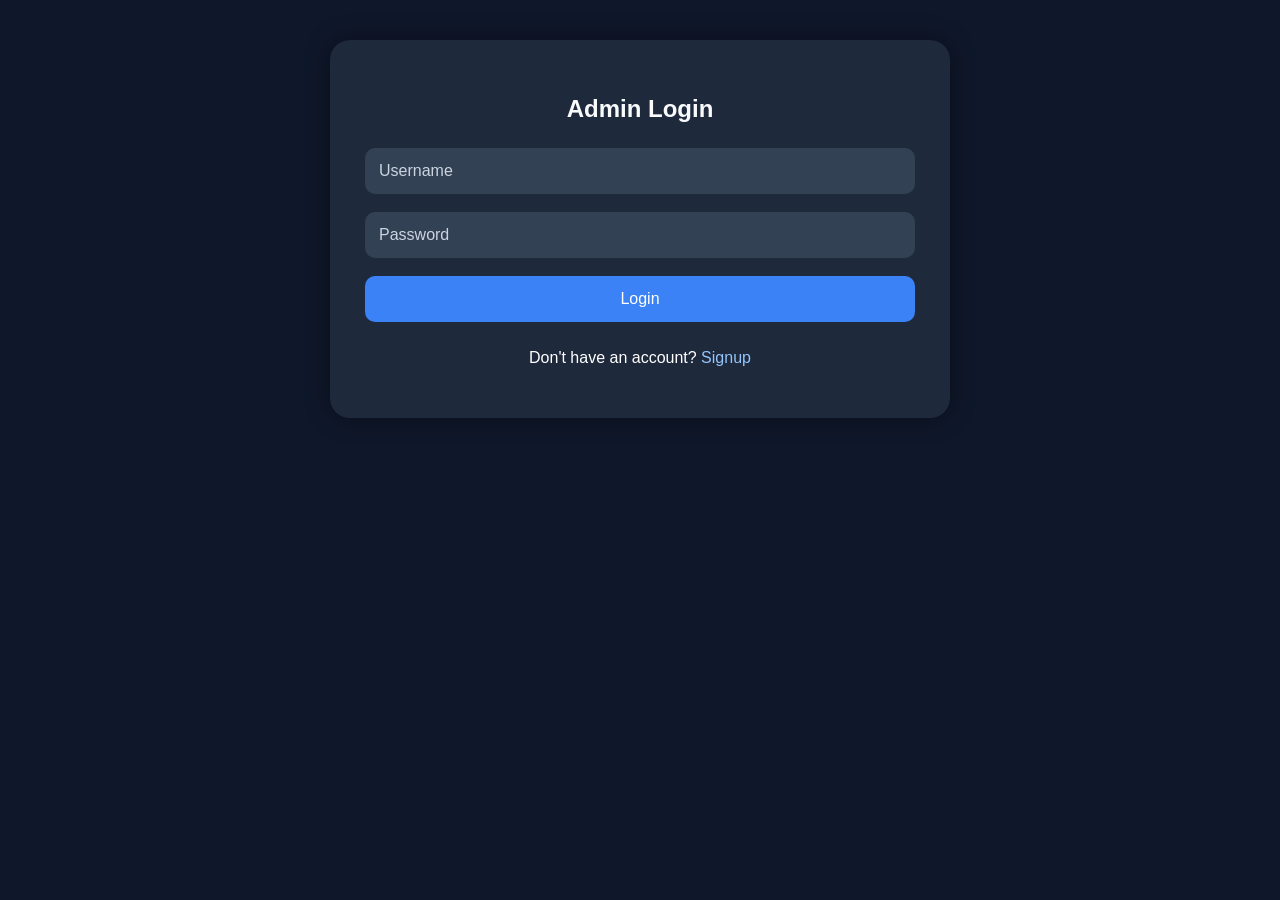
<file: index.html>
<!DOCTYPE html>
<html>

<head>

    <title>Login</title>

    <link rel="stylesheet" href="style.css">

</head>

<body>

<div class="container">

    <div class="login-box">

        <h2>Admin Login</h2>

        <form id="loginForm">

            <input
            type="text"
            id="loginUsername"
            placeholder="Username"
            required>

            <input
            type="password"
            id="loginPassword"
            placeholder="Password"
            required>

            <button type="submit">

                Login

            </button>

        </form>

        <p style="text-align:center; margin-top:15px;">

            Don't have an account?

            <a href="Signup.html">

                Signup

            </a>

        </p>

    </div>

</div>


<script>

let loginForm =
document.getElementById("loginForm");

loginForm.addEventListener(
"submit",
function(event){

    event.preventDefault();

    let username =
    document.getElementById(
        "loginUsername"
    ).value;

    let password =
    document.getElementById(
        "loginPassword"
    ).value;


    let users =

    JSON.parse(
        localStorage.getItem("users")
    ) || [];


    let validUser = users.find(

        user =>

        user.username === username &&

        user.password === password

    );


    if(validUser){

        alert("Login Successful");

        window.location.href =
        "dashboard.html";

    }else{

        alert(
            "Invalid Username or Password"
        );

    }

});

</script>

</body>

</html>
</file>
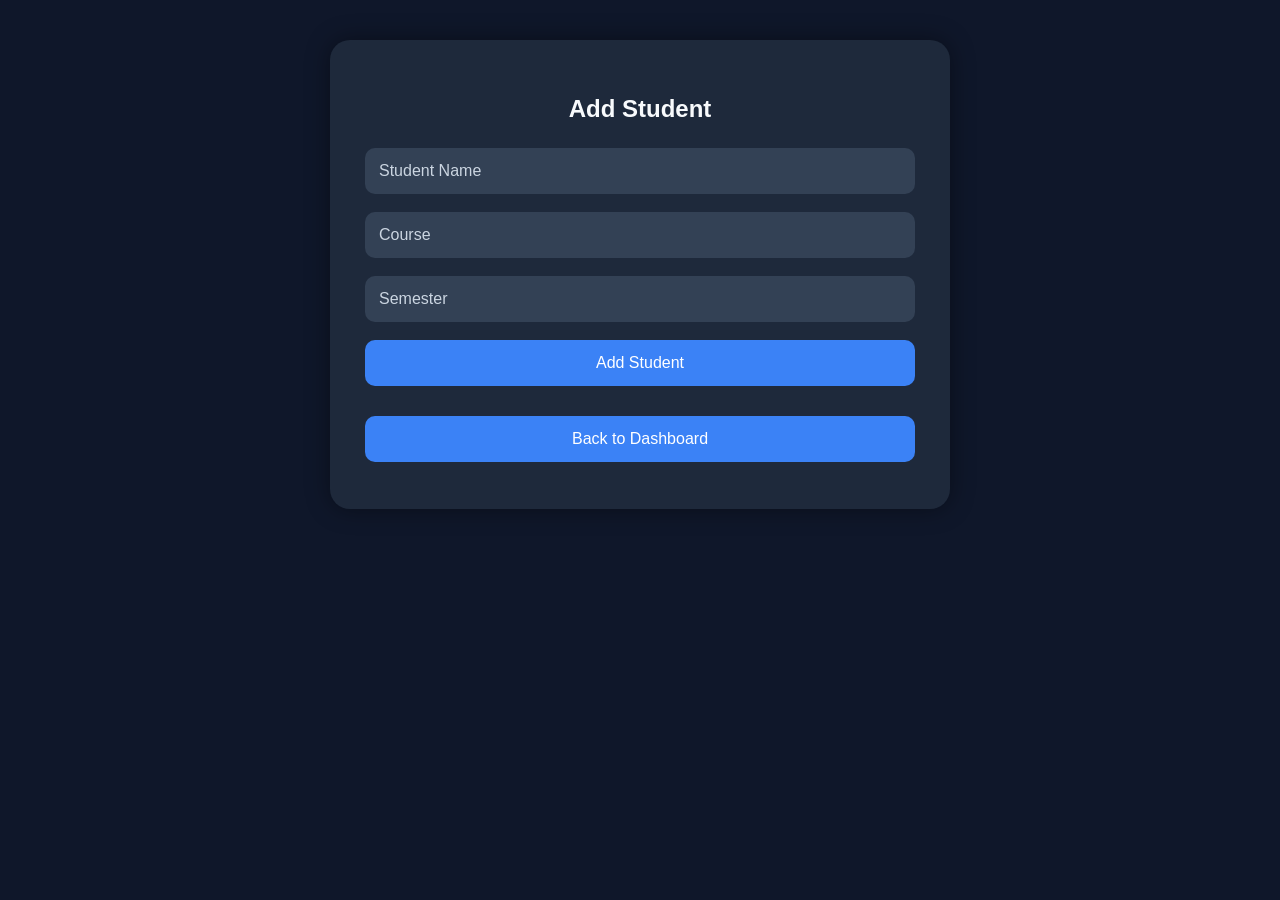
<file: addstudent.html>
<!DOCTYPE html>
<html>

<head>

    <title>Add Student</title>

    <link rel="stylesheet" href="style.css">

</head>

<body>

<div class="container">

    <div class="login-box">

        <h2>Add Student</h2>

        <form id="studentForm">

            <input
            type="text"
            id="studentName"
            placeholder="Student Name"
            required>

            <input
            type="text"
            id="course"
            placeholder="Course"
            required>

            <input
            type="number"
            id="semester"
            placeholder="Semester"
            required>

            <button type="submit">
                Add Student
            </button>

        </form>

        <br>

        <a href="dashboard.html">

            <button>
                Back to Dashboard
            </button>

        </a>

    </div>

</div>

<script src="script.js"></script>

</body>
</html>
</file>
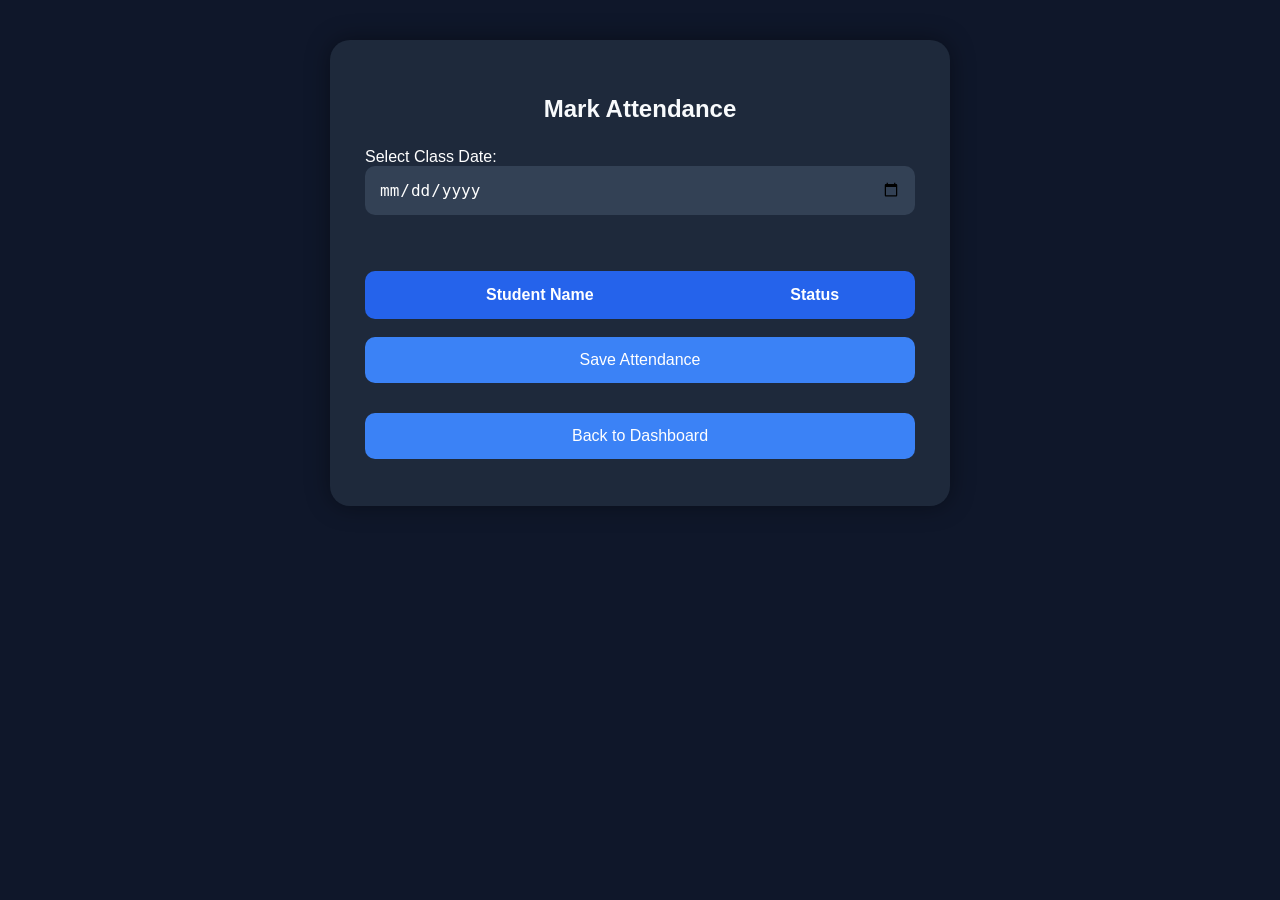
<file: attendance.html>
<!DOCTYPE html>
<html>

<head>

    <title>Attendance</title>

    <link rel="stylesheet" href="style.css">

</head>

<body>

<div class="container">

    <div class="attendance-box">

        <h2>Mark Attendance</h2>


        <label>

            Select Class Date:

        </label>

        <input
        type="date"
        id="classDate"
        required>

        <br><br>


        <table>

            <thead>

                <tr>

                    <th>Student Name</th>

                    <th>Status</th>

                </tr>

            </thead>

            <tbody id="attendanceBody">

            </tbody>

        </table>


        <br>


        <button onclick="saveAttendance()">

            Save Attendance

        </button>


        <br><br>


        <a href="dashboard.html">

            <button>

                Back to Dashboard

            </button>

        </a>

    </div>

</div>

<script src="script.js"></script>

</body>

</html>
</file>
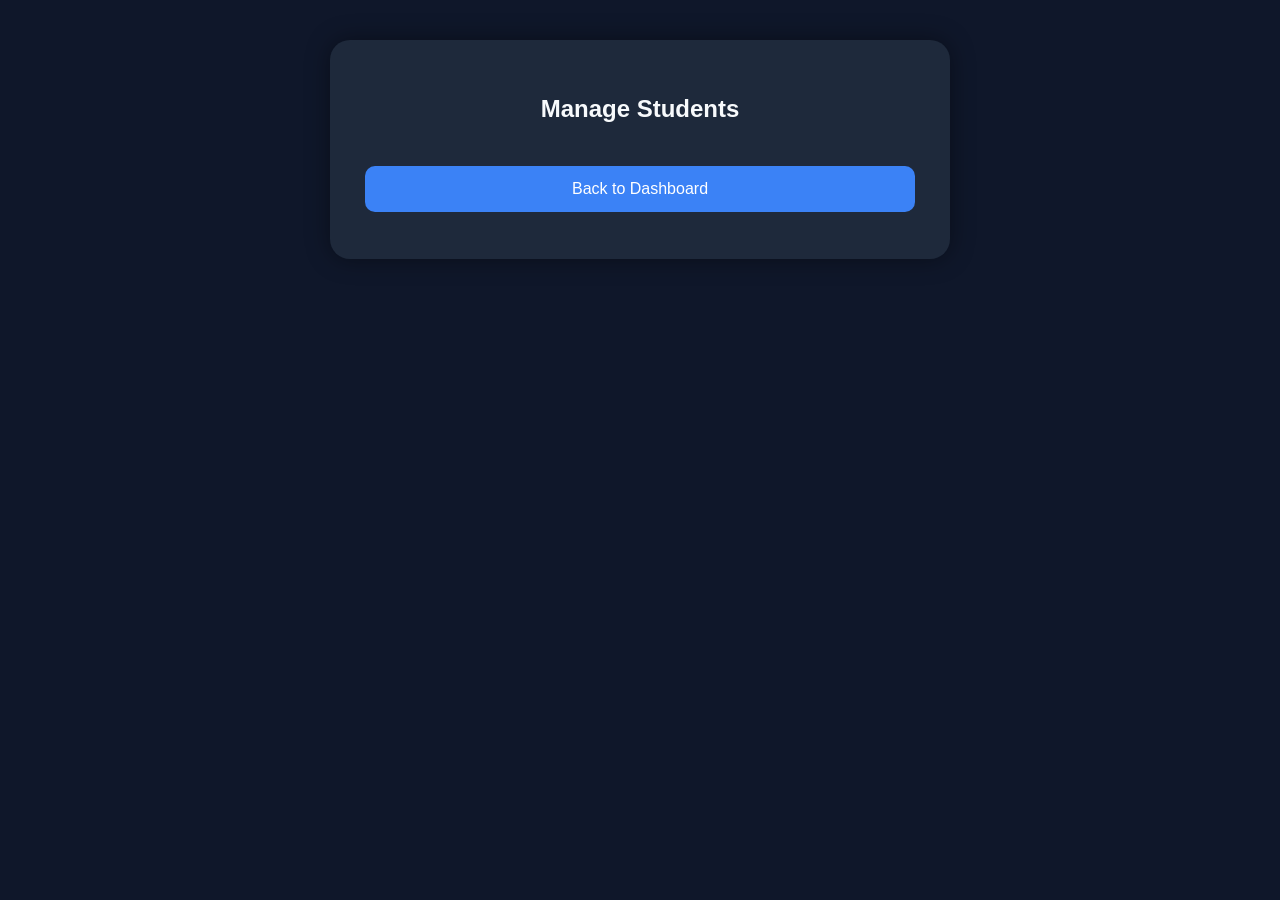
<file: manage.html>
<!DOCTYPE html>
<html>

<head>

    <title>Manage Students</title>

    <link rel="stylesheet" href="style.css">

</head>

<body>

<div class="container">

    <div class="attendance-box">

        <h2>Manage Students</h2>

        <div id="studentList"></div>

        <br>

        <a href="dashboard.html">
            <button>Back to Dashboard</button>
        </a>

    </div>

</div>

<script src="script.js"></script>

</body>
</html>
</file>
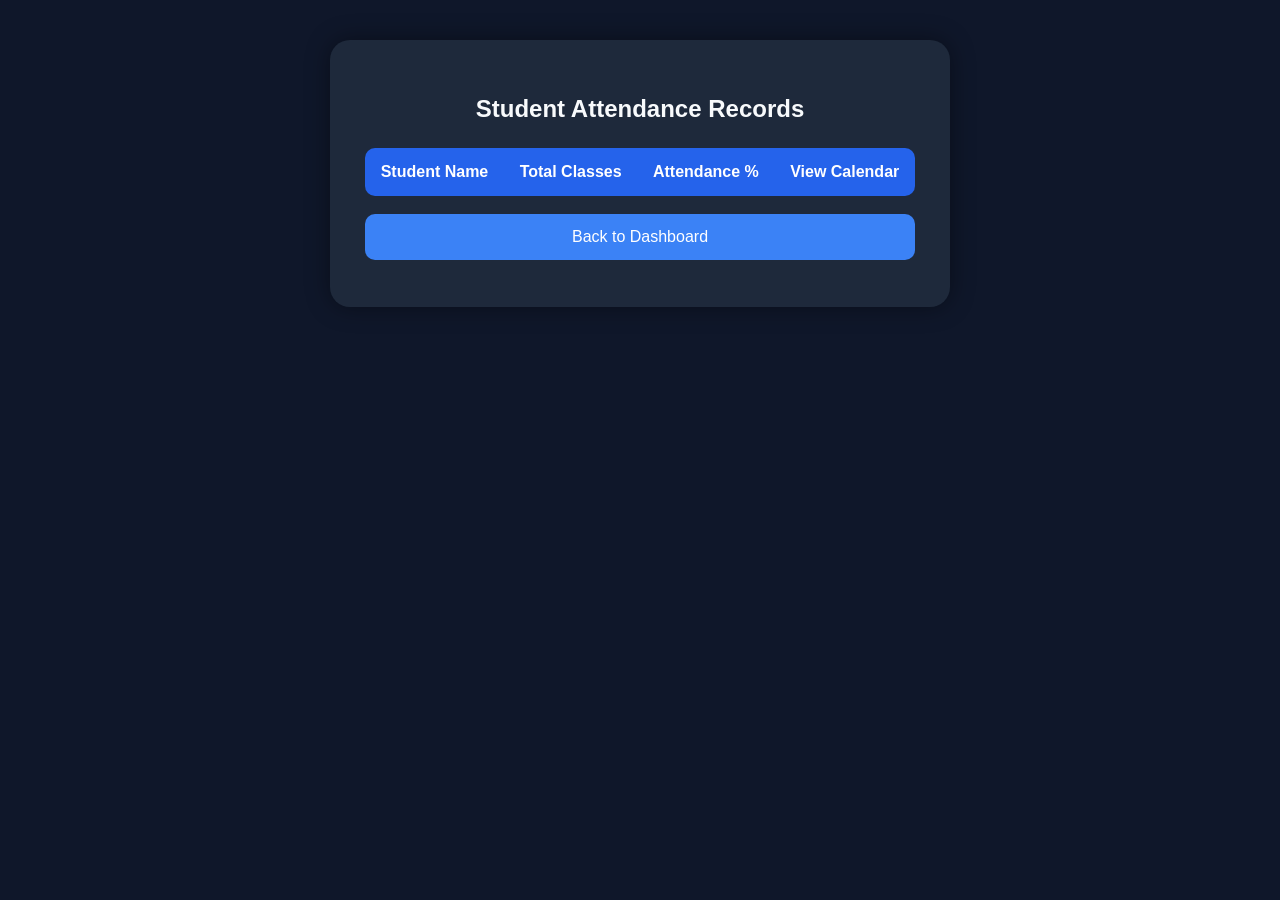
<file: report.html>
<!DOCTYPE html>
<html>

<head>

    <title>Attendance Report</title>

    <link rel="stylesheet" href="style.css">

</head>

<body>

<div class="container">

    <div class="attendance-box">

        <h2>Student Attendance Records</h2>

        <table>

<thead>

    <tr>

        <th>Student Name</th>

        <th>Total Classes</th>

        <th>Attendance %</th>

        <th>View Calendar</th>

    </tr>

</thead>
            <tbody id="reportBody">

            </tbody>

        </table>

        <br>

        <a href="dashboard.html">

            <button>
                Back to Dashboard
            </button>

        </a>

    </div>

</div>

<script src="script.js"></script>

</body>
</html>
</file>
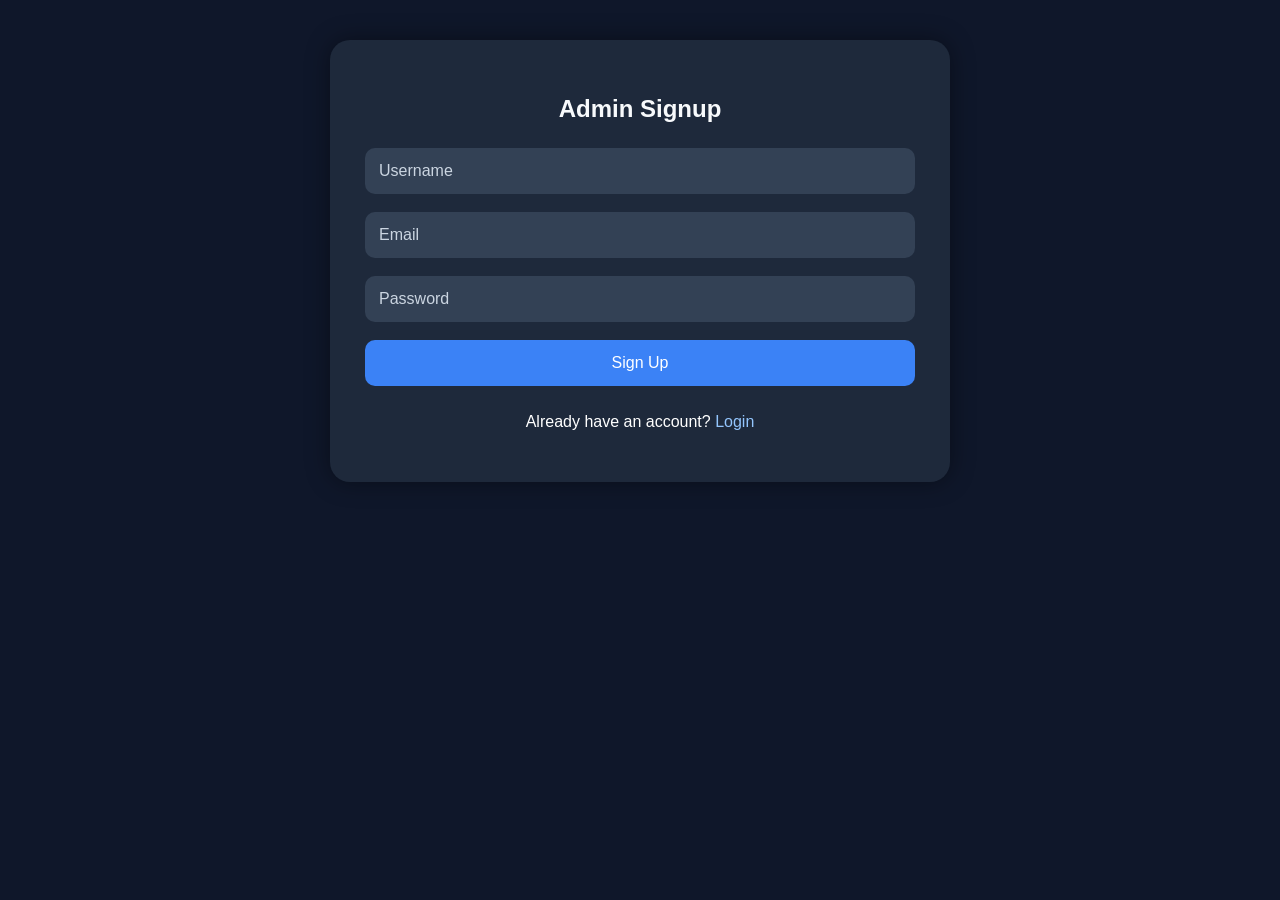
<file: Signup.html>
<!DOCTYPE html>
<html>

<head>

    <title>Signup</title>

    <link rel="stylesheet" href="style.css">

</head>

<body>

<div class="container">

    <div class="login-box">

        <h2>Admin Signup</h2>

        <form id="signupForm">

            <input
            type="text"
            id="signupUsername"
            placeholder="Username"
            required>

            <input
            type="email"
            placeholder="Email"
            required>

            <input
            type="password"
            id="signupPassword"
            placeholder="Password"
            required>

            <button type="submit">

                Sign Up

            </button>

        </form>

        <p style="text-align:center; margin-top:15px;">

            Already have an account?

            <a href="index.html">

                Login

            </a>

        </p>

    </div>

</div>


<script>

let signupForm =
document.getElementById("signupForm");

signupForm.addEventListener(
"submit",
function(event){

    event.preventDefault();

    let username =
    document.getElementById(
        "signupUsername"
    ).value;

    let password =
    document.getElementById(
        "signupPassword"
    ).value;


    let users =

    JSON.parse(
        localStorage.getItem("users")
    ) || [];


    let user = {

        username,
        password

    };

    users.push(user);

    localStorage.setItem(

        "users",

        JSON.stringify(users)

    );

    alert("Signup Successful");

    window.location.href =
    "index.html";

});

</script>

</body>

</html>
</file>
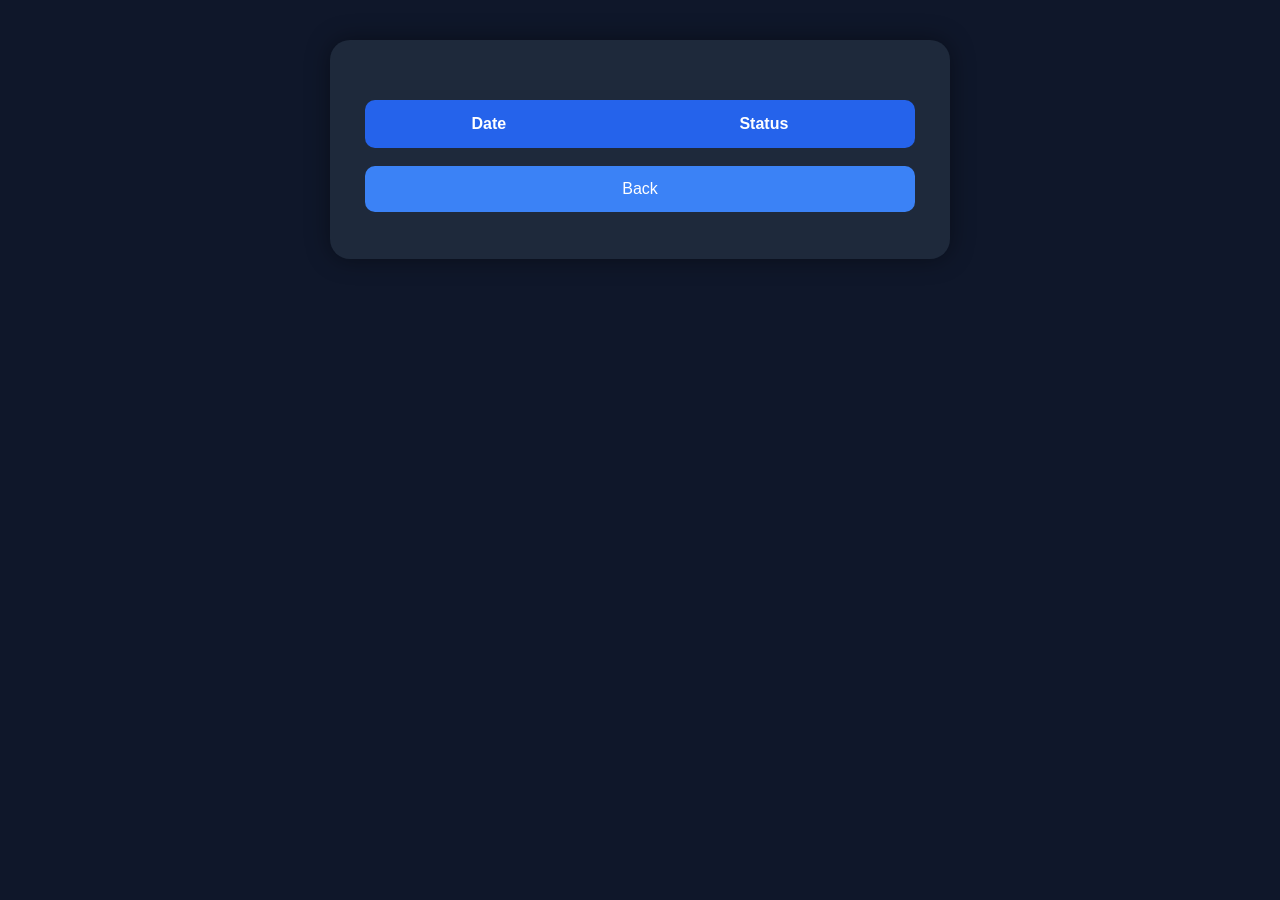
<file: studentcalendar.html>
<!DOCTYPE html>
<html>

<head>

    <title>Student Attendance Calendar</title>

    <link rel="stylesheet" href="style.css">

</head>

<body>

<div class="container">

    <div class="attendance-box">

        <h2 id="studentTitle">

        </h2>

        <table>

            <thead>

                <tr>

                    <th>Date</th>

                    <th>Status</th>

                </tr>

            </thead>

            <tbody id="calendarBody">

            </tbody>

        </table>

        <br>

        <a href="report.html">

            <button>
                Back
            </button>

        </a>

    </div>

</div>

<script src="script.js"></script>

</body>
</html>
</file>
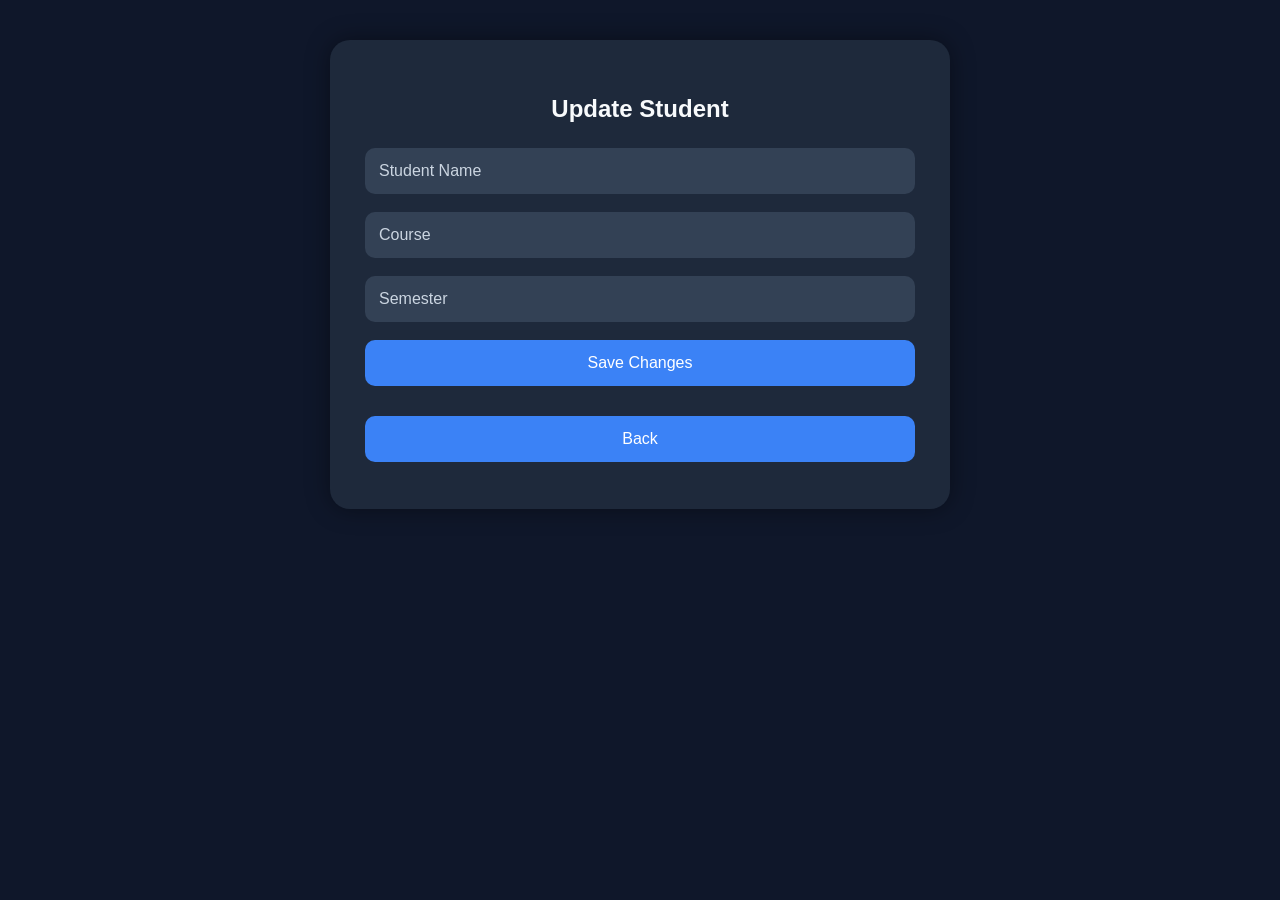
<file: update.html>
<!DOCTYPE html>
<html>

<head>

    <title>Update Student</title>

    <link rel="stylesheet" href="style.css">

</head>

<body>

<div class="container">

    <div class="login-box">

        <h2>Update Student</h2>

        <form id="updateForm">

            <input
            type="text"
            id="updateName"
            placeholder="Student Name"
            required>

            <input
            type="text"
            id="updateCourse"
            placeholder="Course"
            required>

            <input
            type="number"
            id="updateSemester"
            placeholder="Semester"
            required>

            <button type="submit">
                Save Changes
            </button>

        </form>

        <br>

        <a href="manage.html">

            <button>
                Back
            </button>

        </a>

    </div>

</div>

<script src="script.js"></script>

</body>
</html>
</file>
<file: style.css>
body{

    margin:0;
    padding:0;

    font-family:Arial, sans-serif;

    background:#0f172a;

    color:white;

}


.container{

    width:100%;

    min-height:100vh;

    display:flex;

    justify-content:center;

    align-items:flex-start;

    padding-top:40px;

    padding-bottom:40px;

    box-sizing:border-box;

}


/* MAIN BOXES */

.login-box,
.dashboard-box,
.attendance-box{

    width:550px;

    background:#1e293b;

    padding:35px;

    border-radius:20px;

    box-shadow:0 0 25px rgba(0,0,0,0.4);

}


/* HEADINGS */

h1,
h2,
h3{

    text-align:center;

    margin-bottom:25px;

    color:#f8fafc;

}


/* INPUTS */

input,
select{

    width:100%;

    padding:14px;

    margin-bottom:18px;

    border:none;

    border-radius:10px;

    background:#334155;

    color:white;

    font-size:16px;

    box-sizing:border-box;

}


input::placeholder{

    color:#cbd5e1;

}


/* BUTTONS */

button{

    width:100%;

    padding:14px;

    border:none;

    border-radius:10px;

    background:#3b82f6;

    color:white;

    font-size:16px;

    cursor:pointer;

    transition:0.3s;

    margin-bottom:12px;

}


button:hover{

    background:#2563eb;

    transform:scale(1.02);

}


/* UPDATE BUTTON */

.update-btn{

    background:#f59e0b;

}


.update-btn:hover{

    background:#d97706;

}


/* DELETE BUTTON */

.delete-btn{

    background:#ef4444;

}


.delete-btn:hover{

    background:#dc2626;

}


/* TABLES */

table{

    width:100%;

    border-collapse:collapse;

    margin-top:20px;

    overflow:hidden;

    border-radius:10px;

}


table th{

    background:#2563eb;

    color:white;

    padding:15px;

}


table td{

    background:#334155;

    padding:14px;

    text-align:center;

    border-bottom:1px solid #475569;

}


/* LINKS */

a{

    text-decoration:none;

    color:#93c5fd;

}


/* STUDENT LIST */

.student-item{

    display:flex;

    justify-content:space-between;

    align-items:center;

    background:#334155;

    padding:15px;

    margin-bottom:15px;

    border-radius:12px;

}


/* RESPONSIVE */

@media screen and (max-width:600px){

    .login-box,
    .dashboard-box,
    .attendance-box{

        width:90%;

        padding:25px;

    }

}
</file>
